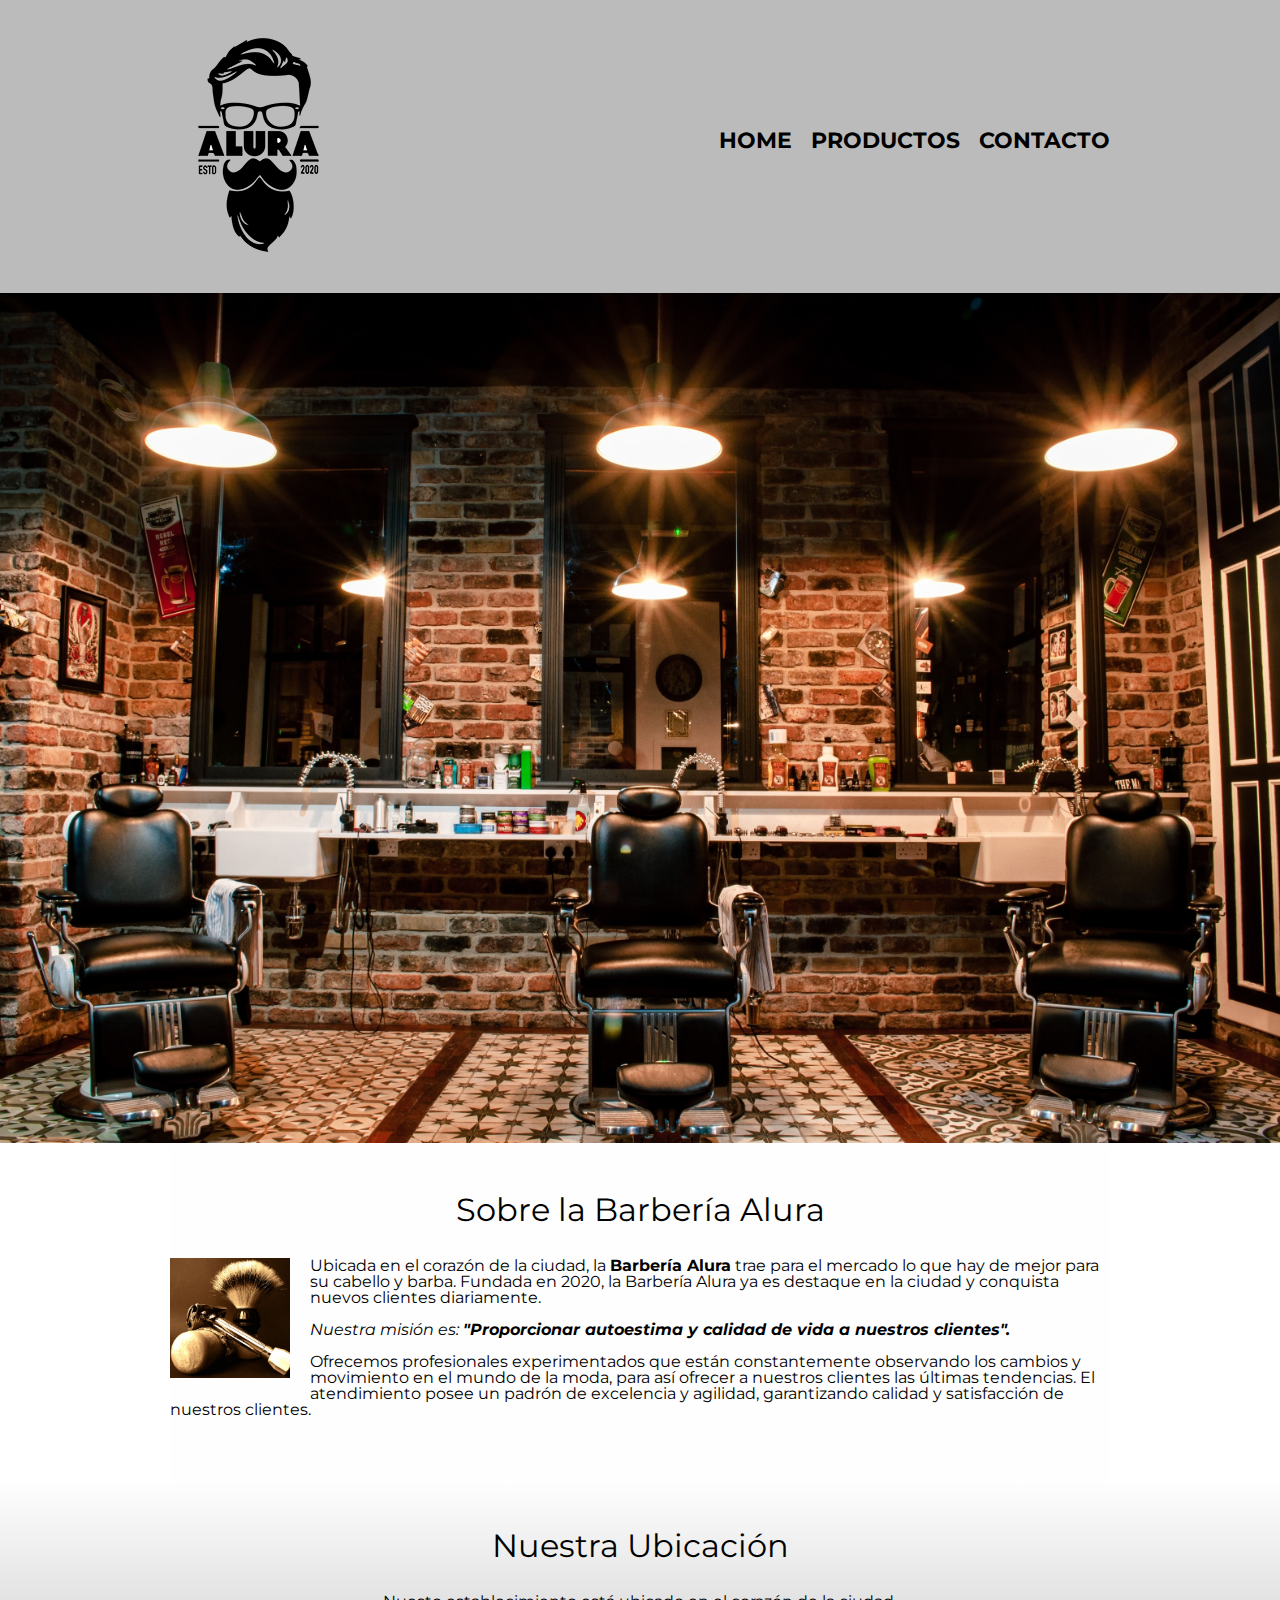
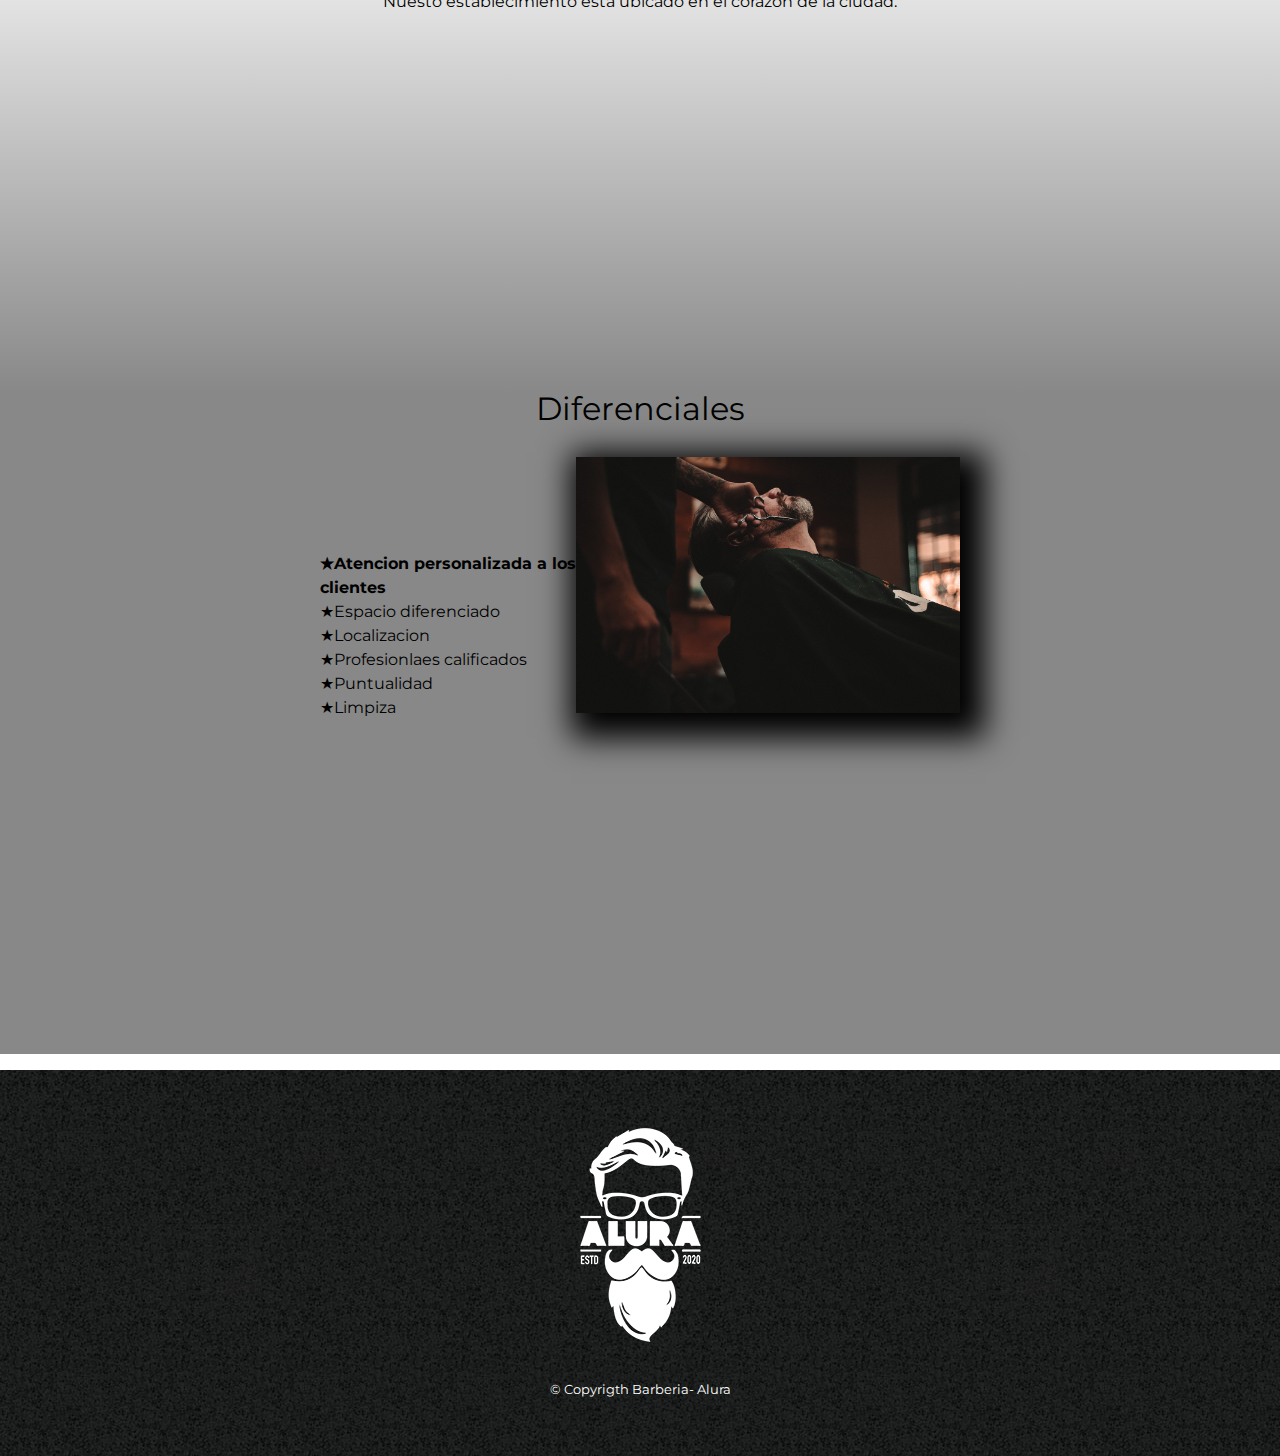
<file: index.html>
<!DOCTYPE html>
<html lang="en">
    <head>
        <meta charset="UTF-8">
        <meta http-equiv="X-UA-Compatible" content="IE=edge">
        <meta name="viewport" content="width=device-width, initial-scale=1.0">
        <title>Barberia Alura</title>
        <link rel="stylesheet" href="css/reset.css">
        <link rel="stylesheet" href="css/style.css">
        <link href="https://fonts.googleapis.com/css2?family=Montserrat:wght@300&display=swap" rel="stylesheet">

    </head>
    <body>
        <header>
            <div class="caja">
                <h1><img src="imagenes/logo.png" alt="logo de la barberia alura"></h1>
                <nav>
                    <ul>
                        <li><a href="">HOME</a></li>
                        <li><a href="">Productos</a></li>
                        <li><a href="">Contacto</a></li>
                    </ul>
                </nav>
            </div>
        </header>
        <main>
            <img class = "banner" src="imagenes/barberia.jpg" alt="">
        <section class="principal">

            <h2 class="titulo_principal">Sobre la Barbería Alura</h2> 
            <img class="utensilios" src="imagenes/utensilios.jpg" alt="imagen de utencilios">
            
            <p> Ubicada en el corazón de la ciudad, la <strong>Barbería Alura</strong>  trae para el mercado 
                lo que hay de mejor para su cabello y barba. Fundada en 2020, la Barbería Alura
                ya es destaque en la ciudad y conquista nuevos clientes diariamente.</p>

            <p id="mision"><em>Nuestra misión es: <strong>"Proporcionar autoestima y calidad de vida a nuestros clientes".</strong></em></p>


            <p>Ofrecemos profesionales experimentados que están constantemente observando los cambios
            y movimiento en el mundo de la moda, para así ofrecer a nuestros clientes las últimas 
            tendencias. El atendimiento posee un padrón de excelencia y agilidad, garantizando calidad
            y satisfacción de nuestros clientes. 

            </p>

        </section>
        <section class="mapa">
            <h3 class="titulo_principal">Nuestra Ubicación</h3>
            <p>Nuesto establecimiento está ubicado en el corazón de la ciudad.</p>
            
            <div class="mapa-contenido">
                <iframe src="https://www.google.com/maps/embed?pb=!1m18!1m12!1m3!1d3939.9669497172194!2d-79.50729489999999!3d9.066775400000008!2m3!1f0!2f0!3f0!3m2!1i1024!2i768!4f13.1!3m3!1m2!1s0x8fab564ed9f7d89b%3A0x389fc792fed8cde4!2sEl%20Valle%20San%20Isidro!5e0!3m2!1ses!2spa!4v1686408360062!5m2!1ses!2spa" 
            width="100%" height="300" style="border:0;" allowfullscreen="" loading="lazy" referrerpolicy="no-referrer-when-downgrade"></iframe>

            </div>
        </section>

        <section class="diferenciales">
            <h3 class="titulo_principal">Diferenciales</h3>
            

            <div class="contenido-dif">
                <ul class="lista-dif">
                    <li class="items">Atencion personalizada a los clientes</li>
                    <li class="items">Espacio diferenciado</li>
                    <li class="items">Localizacion</li>
                    <li class="items">Profesionlaes calificados</li>
                    <li class="items">Puntualidad</li>
                    <li class="items">Limpiza</li>
                </ul><img class="imgDifer" src="imagenes/diferenciales.jpg" alt="">
            </div>

            <div class="video">
                <iframe width="560" height="315" src="https://www.youtube.com/embed/wcx7Lf68jqA" 
            title="YouTube video player" frameborder="0" allow="accelerometer; autoplay; clipboard-write; encrypted-media; gyroscope; picture-in-picture; web-share" 
            allowfullscreen></iframe>
            </div>


        </section>

        </main>
        <footer>
            <img src="imagenes/logo-blanco.png" alt="logo de la barberia alura">
        <p class="Copyrigth">&copy Copyrigth Barberia- Alura</p>

        </footer>
        

    </body>
</html>
</file>
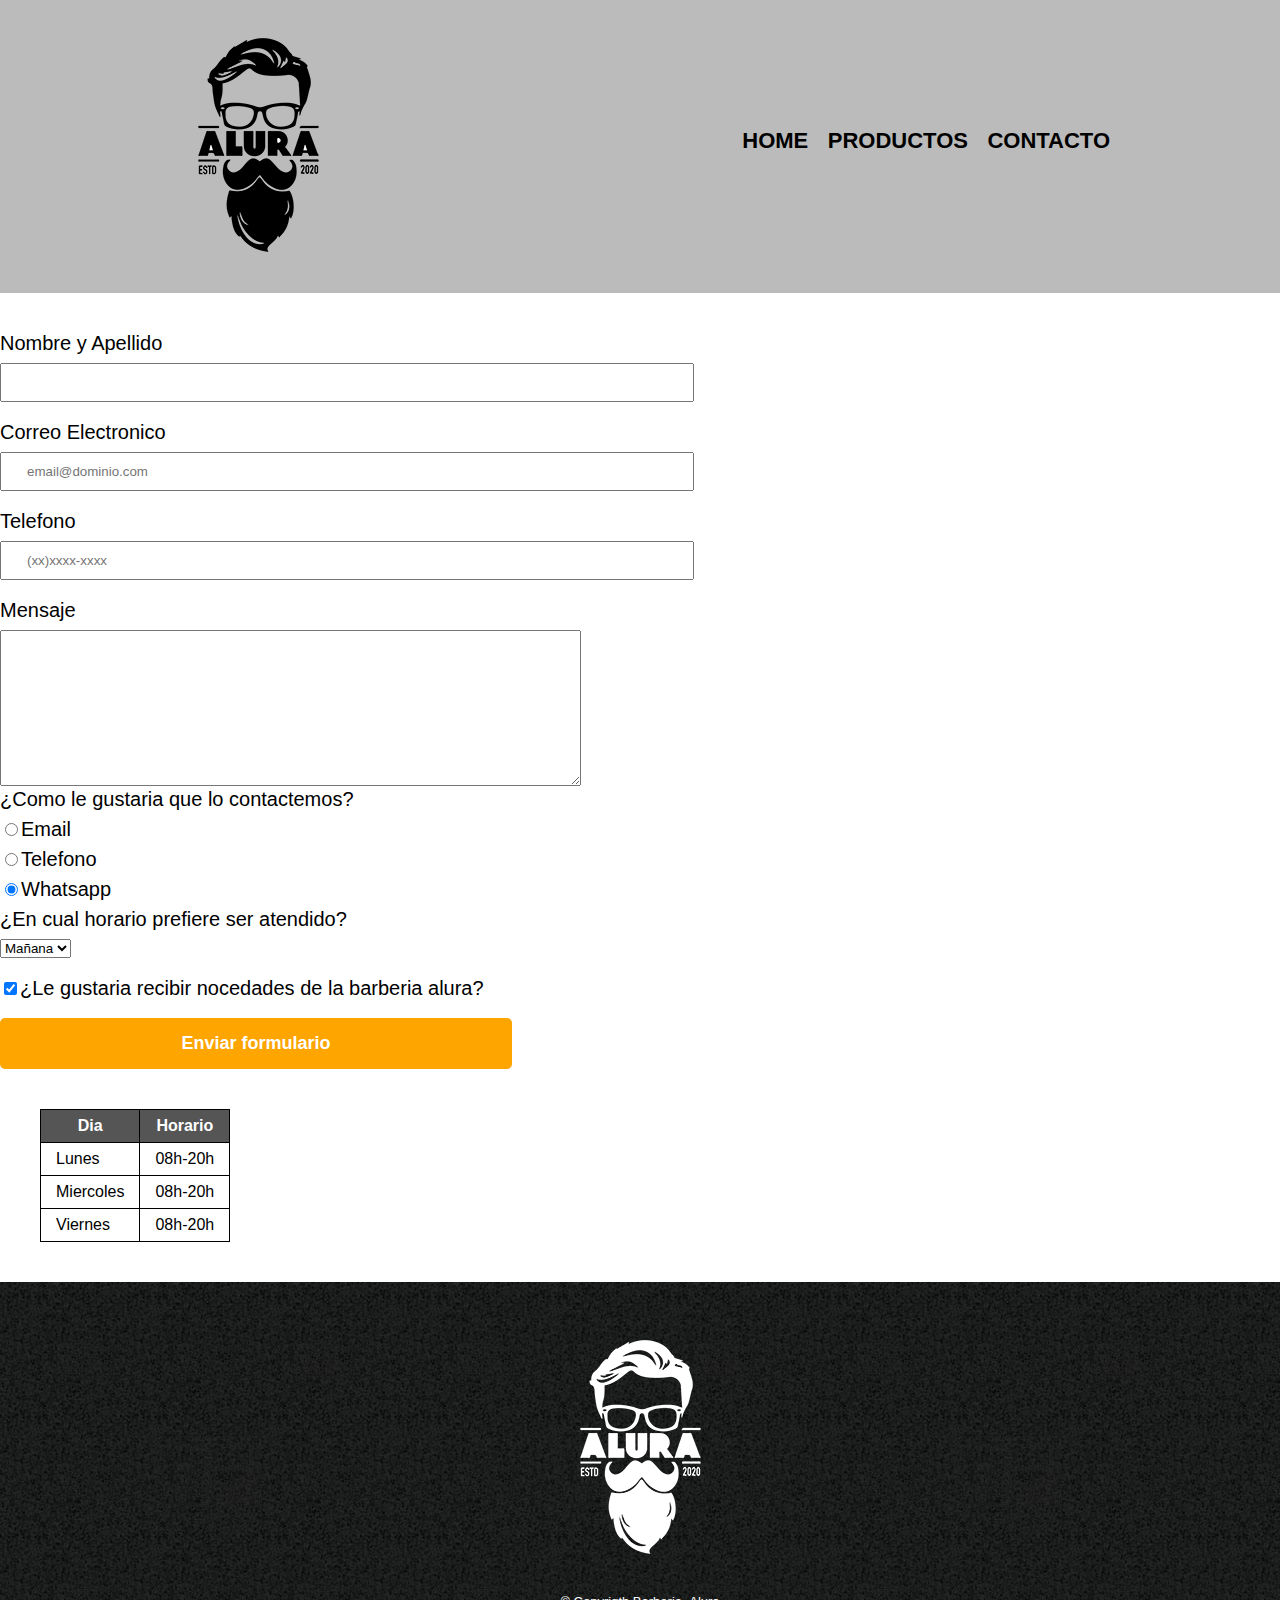
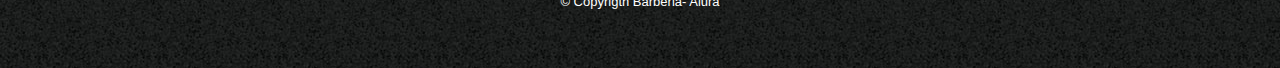
<file: contactos.html>
<!DOCTYPE html>
<html lang="en">
<head>
    <head>
        <meta charset="UTF-8">
        <meta http-equiv="X-UA-Compatible" content="IE=edge">
        <meta name="viewport" content="width=device-width, initial-scale=1.0">
        <title>Contacto - Barberia Alura</title>
        <link rel="stylesheet" href="css/reset.css">
        <link rel="stylesheet" href="css/style.css">
    </head>
</head>
<body>
    <header>
        <div class="caja">
            <h1><img src="imagenes/logo.png" alt="logo de la barberia alura"></h1>
            <nav>
                <ul>
                    <li><a href="">HOME</a></li>
                    <li><a href="">Productos</a></li>
                    <li><a href="">Contacto</a></li>
                </ul>
            </nav>
        </div>
    </header>
    <main>
        <form >
            <label for="nombreapellido"> Nombre y Apellido</label>
            <input type="text" id="nombreapellido" class="input-padron" required>

            <label for="correoelectronico"> Correo Electronico</label>
            <input type="email" id="correoelectronico" class="input-padron" required placeholder="email@dominio.com">

            <label for="telefono"> Telefono</label>
            <input type="tel" id="telefono" class="input-padron" required placeholder="(xx)xxxx-xxxx">

            <label for="mensaje">Mensaje</label>
            <textarea  name="" id="mensaje" cols="70" rows="10"></textarea>

            <fieldset>

                <legend>¿Como le gustaria que lo contactemos?</legend>

                <label for="radio-email">
                <input type="radio" name="Contacto" value="email" id="radio-email">Email
                </label>

                <label for="radio-telefono">
                <input type="radio" name="Contacto" value="telefono" id="radio-telefono">Telefono
                </label>
                
                <label for="radio-whatsapp">
                <input type="radio" name="Contacto"  value="whatsapp" id="radio-whatsapp" checked>Whatsapp
                </label>
                

            </fieldset>

            <fieldset>
                <legend>¿En cual horario prefiere ser atendido?</legend>
                <select>
                    <option >Mañana</option>
                    <option >Tarde</option>
                    <option >Noche</option>
                </select>
            </fieldset>

            <label class="checkbox"><input type="checkbox" checked>¿Le gustaria recibir nocedades de la barberia alura?</label>


            <input type="submit" value="Enviar formulario" class="enviar">
        </form>

        <table>
            <thead>
                <tr>
                    <th>Dia</th>
                    <th>Horario</th>
                </tr>
            </thead>
           <tbody>
                <tr>
                    <td>Lunes</td>
                    <td>08h-20h</td>
                </tr>
                <tr>
                    <td>Miercoles</td>
                    <td>08h-20h</td>
                </tr>
                <tr>
                    <td>Viernes</td>
                    <td>08h-20h</td>
                </tr>
           </tbody>
            
        </table>

    </main>
    <footer>
        <img src="imagenes/logo-blanco.png" alt="logo de la barberia alura">
        <p class="Copyrigth">&copy Copyrigth Barberia- Alura</p>
    </footer>
    
</body>
</html>
</file>
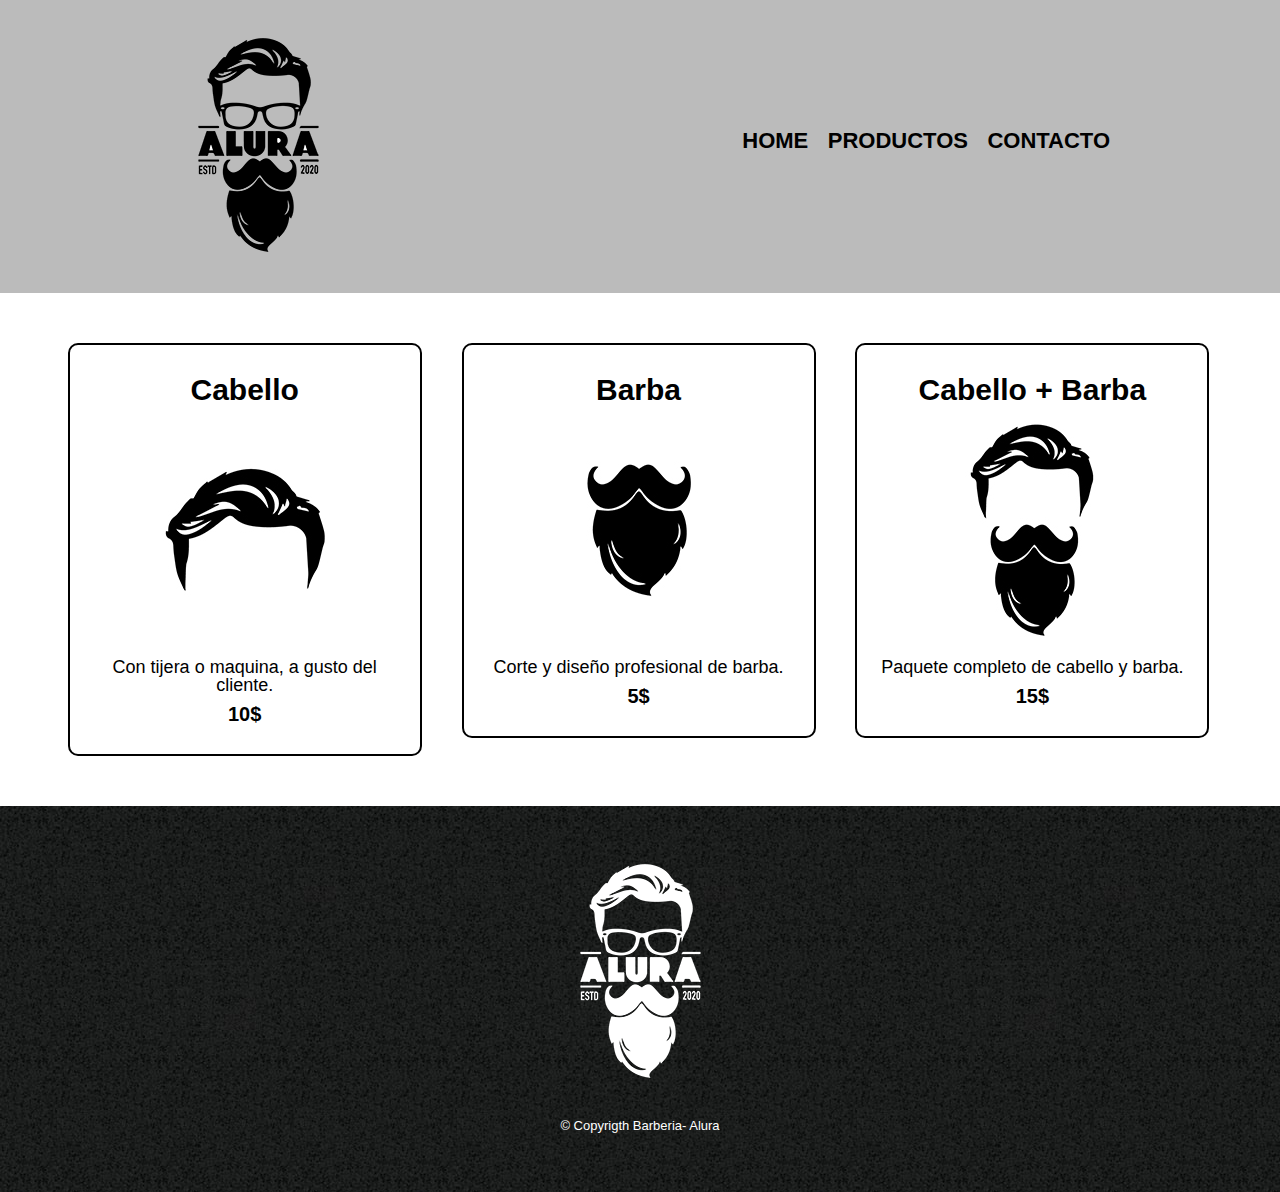
<file: Productos.html>
<!DOCTYPE html>
<html lang="en">
<head>
    <meta charset="UTF-8">
    <meta http-equiv="X-UA-Compatible" content="IE=edge">
    <meta name="viewport" content="width=device-width, initial-scale=1.0">
    <title>Productos - Barberia Alura</title>
    <link rel="stylesheet" href="css/reset.css">
    <link rel="stylesheet" href="css/style.css">
</head>
<body>
    <header>
        <div class="caja">
            <h1><img src="imagenes/logo.png" alt=""></h1>
            <nav>
                <ul>
                    <li><a href="">HOME</a></li>
                    <li><a href="">Productos</a></li>
                    <li><a href="">Contacto</a></li>
                </ul>
            </nav>
        </div>
    </header>
    <main>
        <ul class="productos">
            <li>
                <h2>Cabello</h2>
                <img src="imagenes/cabello.jpg" alt="">
                <p class="Producto-descripcion">Con tijera o maquina, a gusto del cliente.</p>
                <p class="Porducto-Precio">10$</p>
            </li>
            <li>
                <h2>Barba</h2>
                <img src="imagenes/barba.jpg" alt="">
                <p class="Producto-descripcion">Corte y diseño profesional de barba.</p>
                <p class="Porducto-Precio">5$</p>
            </li>
            <li>
                <h2>Cabello + Barba</h2>
                <img src="imagenes/cabello+barba.jpg" alt="">
                <p class="Producto-descripcion">Paquete completo de cabello y barba.</p>
                <p class="Porducto-Precio">15$</p>
            </li>
        </ul>
    </main>
    <footer>
        <img src="imagenes/logo-blanco.png" alt="">
        <p class="Copyrigth">&copy Copyrigth Barberia- Alura</p>
    </footer>
    
</body>
</html>
</file>
<file: css/style.css>
body{
    font-family: 'Montserrat', sans-serif;
}
header{
    background-color: #bbbbbb;
    padding: 20px 0;
}
.caja{
    width: 940px;
    position: relative;
    margin: 0 auto;
}
/*css para home*/

.banner{
    width: 100%;
}
.principal{
    padding: 3em 0;
    background: #FEFEFE;
    width: 940px;
    margin: 0 auto;
}

.titulo_principal{
    text-align: center;
    font-size: 2em;
    margin:0 0 1em;
    clear: left;
}


.principal p{
    margin: 0 0 1em;
}

.principal strong{
    font-weight: bold;
}

.principal em{
    font-style: italic;
}
.utensilios{
    width: 120px;
    float: left;
    margin: 0 20px 20px 0 ;
}
.mapa{
    padding: 3em 0;
    background: linear-gradient(#FEFEFE,#888888);
}

.mapa p{
    margin: 0 0 2em;
    text-align: center;
}

.mapa-contenido{
    width: 940px;
    margin: 0 auto;

}

.diferenciales{
    background: #888888;
}

.contenido-dif{
    width: 640px;
    margin: 0 auto;
}

.lista-dif{
    width: 40%;
    display: inline-block;
}
.items{
    line-height: 1.5;
}
.items:before{
    content: "★";
}

.items:first-child{
    font-weight: bold;
}

.imgDifer{
    width: 60%;
    box-shadow:10px 10px 30px 15px #000000 ;
}

.imgDifer:hover{
    opacity: 0.3;
    transition: 400ms;
}

.video{
    width: 560px;
    margin: 1em auto;
}

nav{
    position: absolute;
    top: 110px;
    right: 0;
}
nav li{
    display: inline;
    margin: 0 0 0 15px;
}

nav a{
    text-transform: uppercase;
    color: black;
    font-weight: bold;
    font-size: 22px;
    text-decoration: none;
}
nav a:hover{
    color: #c78c19;
}
.productos{
    width: 940px0;
    margin: 0 auto;
    padding: 50px;
}
.productos li{
    display: inline-block;
    text-align: center;
    width: 30%;
    vertical-align: top;
    margin: 0 1.5%;
    padding: 30px 20px;
    box-sizing: border-box;
    border-color: black;
    border-width: 2px;
    border-style: solid;
    border-radius: 10px ;
}
.productos li:hover{
    border-color: #c78c19;
}

.productos li:active{
    border-color: #088c19;
}

.productos h2{
    font-size: 30px;
    font-weight: bold;
}
.productos li:hover h2{
    border-color: #c78c19;
    font-size: 33px;
}

.Producto-descripcion{
    font-size: 18px;
}
.Porducto-Precio{
    font-size: 20px ;
    font-weight: bold;
    margin-top: 10px;
}
footer{
    text-align: center;
    background: url(bg.jpg);
    padding: 40px;
}
.Copyrigth{
    color: #ffffff;
    font-size: 13px;
    margin: 20px;
}

form{
    margin: 40px 0;
}

form label, form legend{
    display: block;
    font-size: 20px;
    margin: 0 0 10px;
}
.input-padron{
    display: block;
    margin: 0 0 20px;
    padding: 10px 25px;
    width: 50%;
}
.checkbox{
    margin: 20px 0;
}
.enviar{
    width: 40%;
    padding: 15px 0;
    font-size: 18px;
    font-weight: bold;
    color: white;
    background: orange;
    border: none;
    border-radius: 5px;
    transition: 1s all;
    cursor: pointer;
}
.enviar:hover{
    background: darkorange;
    transform: scale(1.2);
}
table{
    margin: 40px 40px;
}
thead{
    background: #555555;
    color: white;
    font-weight: bold;
}
td, th{
    border: 1px solid black;
    padding: 8px 15px;
}

@media screen and (max-width: 480px) {
    h1{
        text-align: center;
    }
    nav{
        position: static;
    }
    .caja, .principal, .mapa-contenido, .contenido-dif, .video{
        width: auto;
    }
    .lista-dif, .imgDifer{
        width: 100%;

    }
}
</file>
